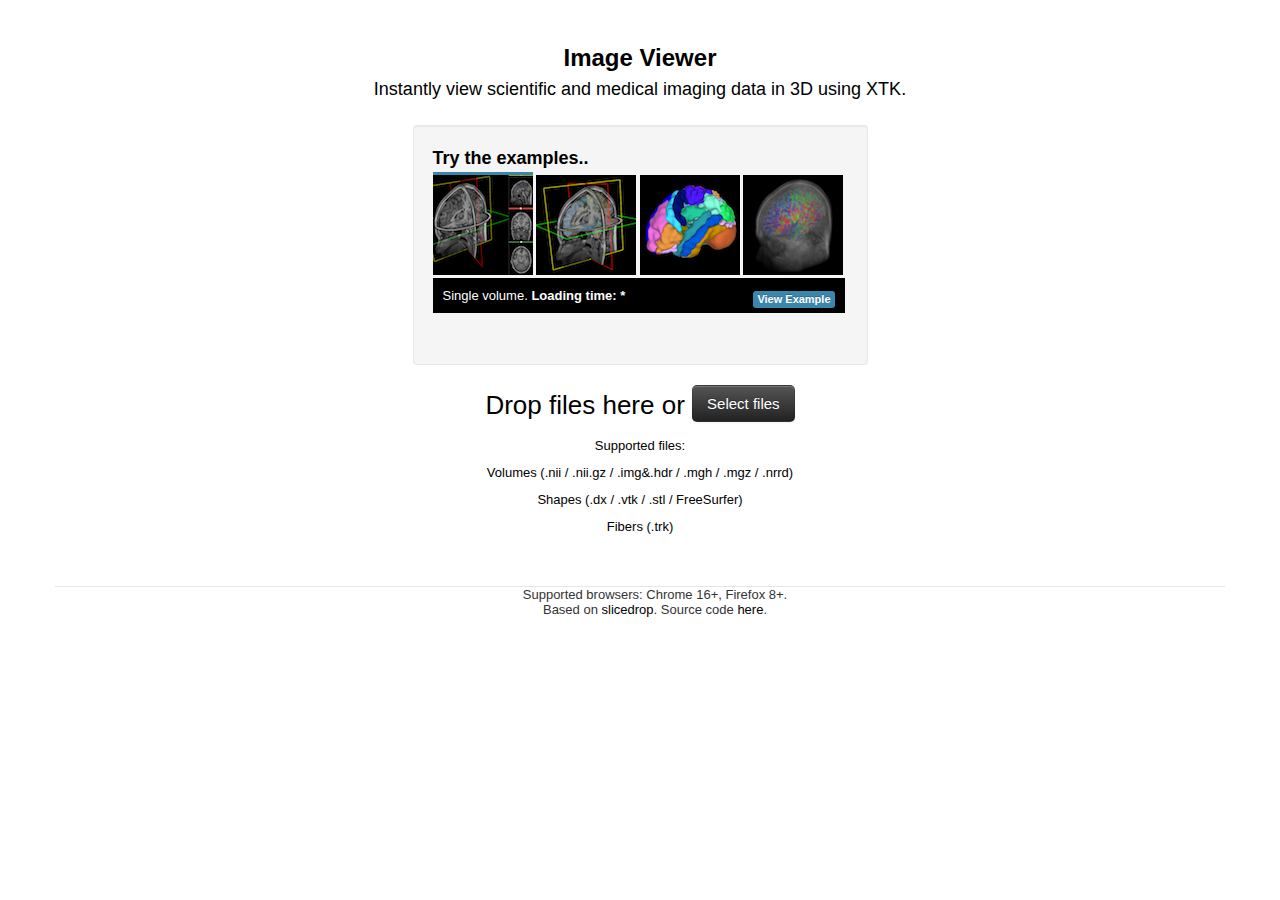
<file: viewer/index.html>
<!DOCTYPE html PUBLIC '-//W3C//DTD XHTML 1.0 Strict//EN' 'http://www.w3.org/TR/xhtml1/DTD/xhtml1-strict.dtd'>
<!-- 

/*                    
 *    The X Toolkit (XTK) is licensed under the MIT License:
 *      http://www.opensource.org/licenses/mit-license.php
 *
 * CREDITS: https://raw.github.com/xtk/X/master/LICENSE
 *
 * Thanks to Twitter Bootstrap and JQuery!!
 *
 */

 -->
<html>
<head>
<title>Image Viewer</title>
<meta http-equiv='Content-Type' content='text/html; charset=UTF-8' />

<meta name='viewport' content='width=device-width, initial-scale=1.0' />

<link href='css/bootstrap.css' rel='stylesheet' />
<link href='css/bootstrap-responsive.css' rel='stylesheet' />
<link type='text/css' rel='stylesheet' href='css/xtheme/jquery.ui.css' />
<link type='text/css' rel='stylesheet' href='css/jquery.miniColors.css' />
<link type='text/css' rel='stylesheet' href='css/jquery.sidebar.css' />
<link type='text/css' rel='stylesheet' href='css/frontpage.css' />
<link type='text/css' rel='stylesheet' href='css/viewer.css' />

<script type='text/javascript' src='js/jquery.js'></script>
<script type='text/javascript' src='js/jquery.ui.js'></script>
<script type='text/javascript' src='js/jquery.ui.slider.js'></script>
<script type='text/javascript' src='js/jquery.miniColors.js'></script>
<script type='text/javascript' src='js/jquery.filestyle.js'></script>
<script type='text/javascript' src='js/jquery.idTabs.js'></script>
<script type='text/javascript' src='js/jquery.sidebar.js'></script>
<script type='text/javascript' src='js/jquery.sidebar.volume.js'></script>
<script type='text/javascript' src='js/jquery.sidebar.mesh.js'></script>
<script type='text/javascript' src='js/jquery.sidebar.fibers.js'></script>
<script type='text/javascript' src='js/jquery.viewer.js'></script>
<script type='text/javascript' src='js/jquery.frontpage.js'></script>
<script type='text/javascript' src='js/bootstrap-modal.js'></script>
<script type='text/javascript' src='js/x.controller.js'></script>
<script type='text/javascript' src='js/x.examples.js'></script>
<script type='text/javascript' src='js/x.rendering.js'></script>
<script type='text/javascript' src='js/xtk.js'></script>

<script type="text/javascript">

  var _gaq = _gaq || [];
  _gaq.push(['_setAccount', 'UA-15474885-10']);
  _gaq.push(['_trackPageview']);

  (function() {
    var ga = document.createElement('script'); ga.type = 'text/javascript'; ga.async = true;
    ga.src = ('https:' == document.location.protocol ? 'https://ssl' : 'http://www') + '.google-analytics.com/ga.js';
    var s = document.getElementsByTagName('script')[0]; s.parentNode.insertBefore(ga, s);
  })();

</script>

</head>
<body id='body'>

	<!-- The frontpage -->
	<div id='frontpage' style=''>

		<div id='content' class='container' style=''>


			<div id='pagetitle' class='hero-unit'>
				<h2>Image Viewer</h2>
				<p>Instantly view scientific and medical imaging data in 3D using <a href="https://github.com/xtk/X#readme">XTK</a>.</p>
			</div>

			<div class='well examples'>
				<h3>Try the examples..</h3>
				<img id='egvolImage' src='gfx/vol_small.png' class='selectexample' style='cursor:pointer;' /> 
				<img id='eglabelmapImage' src='gfx/labelmap_small.png' style='cursor:pointer;'/> 
				<img id='egshapeImage' src='gfx/shape_small.png' style='cursor:pointer;'/> 
				<img id='egfibersImage' src='gfx/fibers_small.png' style='cursor:pointer;'/> 
					
				<div id='egvol'>
					Single volume. <b>Loading time: *</b> <span
						class='label label-info viewexample' id='egvollink'>View
						Example</span>
				</div>
				<div id='eglabelmap' style='display: none'>
					Volume and a colored label map. <b>Loading time: **</b> <span
						class='label label-info viewexample' id='labelmaplink'>View
						Example</span>
				</div>
				<div id='egshape' style='display: none'>
					56 shape files for 56 ROIs. <b>Loading time: **</b><span
						class='label label-info viewexample' id='egshapelink'>View
						Example</span>
				</div>
				<div id='egfibers' style='display: none'>
					Volume, a colored label map and a TrackVis file (fiber tracks).
					<br><b>Loading time: ***</b><span class='label label-info viewexample'
						id='egfiberslink'>View Example</span>
				</div>
			</div>

			<div class='dropzone'>
				<span>Drop files here or </span><input id='filebutton' type='file'
					multiple onchange='selectfiles(this.files)' style='display: none;'></input><a
					class='btn btn-inverse btn-large' style='vertical-align: super;'
					onclick='javascript:document.getElementById("filebutton").click();'>Select
					files</a> <br /> <br />
				<p>Supported files:</p>
				<p>Volumes (.nii / .nii.gz / .img&.hdr / .mgh / .mgz / .nrrd)</p>
				<p>Shapes (.dx / .vtk / .stl / FreeSurfer)</p>
				<p>Fibers (.trk)</p>
			</div>

			<div class='footer'>
				<div class='row' style='margin: auto'>
				</div>
				<div id='footnote' style='margin-left:30px'>Supported browsers: Chrome 16+, Firefox 8+.<br />
				Based on <a href='https://github.com/slicedrop/slicedrop.github.com' target='_blank'>slicedrop</a>. Source code <a href='viewer.tar.gz'>here</a>.</div>
			</div>
			
		</div>
		<!-- /container -->

	</div>

	<!-- Drop note -->
	<div id='drop-box-overlay'>
		<h1>Drop files anywhere...</h1>
	</div>
	

	<!-- The viewer -->
	<div id='viewer' style='display: none;'>
		<ul class='navigation'>
			<li id='mesh' class='navigationLi'><div class='menu'>
					<div class='pin'>
						<span class='ui-icon ui-icon-pin-s pinicon'></span>
					</div>
					<div class='tabbox idTabs' style="height:260px">
						<div class='caption'>MESH</div>

						<a class='meshtabs selected'>Mesh 1</a>
						<div id='mesh1' class='tabContent'>

							<div id='visibility-mesh'
								style='width: 140px; float: left; margin-top: 2px;'>
								<div class='menuLabel' style='margin-top: 4px; float: left;'>Show/Hide</div>
								<div id='meshvisibility' class='eye show-icon'
									style='margin-left: 6px;'></div>
							</div>

							<input type='hidden' id='meshColor' class='color-picker black'
								size='6' value='#0000ff' />

							<div class='menuLabel' style='margin-top: 4px; float: left;'>Opacity</div>
							<div id='opacity-mesh'
								style='margin-left: 10px; margin-top: 4px; float: left;'></div>
                            <!--
							<div class='menuLabel'
								style='margin-top: 4px; float: left; margin-top: 10px;'>Scalars</div>
							<div id='scalars-mesh' style='width: 160px; float: left;'>

								<select id='scalars-selector' style='margin-left: 6px'><option>Scalars
										1</option></select> <input type='hidden' class='color-picker black'
									id='scalarsMinColor' size='6' value='#00ff00' /> <input
									type='hidden' id='scalarsMaxColor' class='color-picker black'
									size='6' value='#ff0000' />
							</div>

							<div class='menuLabel' style='margin-top: 4px; float: left;'>Scalars
								Threshold</div>
							<div id='threshold-scalars'
								style='margin-left: 10px; margin-top: 4px; float: left;'></div>
								
							-->	
							
							
							
							<!-- The following part are the functionality added by LONI team 2 -->
							<div id= 'drag-function' style= 'margin-top: 20px;margin-right:10px; float:left'>
								<input id = 'drag' type="checkbox" name="Dragging" value="Drag" />     Drag
								
							</div>
							<div id= 'visual-hint' style= 'margin-top: 20px; margin-right:10px; float:left'>
								<input id = 'vhint' type="checkbox" name="vhint" value="vhint" />     Visual Hint
							</div>
							
							<div id= 'textual-hint' style= 'margin-top: 20px; margin-right:10px; float:left'>
								<input id = 'thint' type="checkbox" name="thint" value="thint" />     Textual Hint
							</div>
							
							<div id= 'end-game' style= 'margin-top: 20px; margin-right:10px;float:left'>
								<input id = 'end-game' type="button" name="end-game" value="end-game" /> 
							</div>
							
						</div>

					</div>
				</div></li>
		</ul>



		<!--  The renderers. -->

		 <div id='3d' class='threeDRenderer'></div>
		<!--
		<div id='sliceX' class='twoDRenderer' style='top: 0%;'>
			<div id='yellow_slider'></div>
		</div> 
		<div id='sliceY' class='twoDRenderer' style='top: 33.333%;'>
			<div id='red_slider'></div>
		</div>
		<div id='sliceZ' class='twoDRenderer' style='top: 66.666%;'>
			<div id='green_slider'></div>
		</div> 
		-->

		<div id='blacklogo'>
			<a href=''><img src='gfx/back.png' /></a>
		</div> 

	</div>
	
	<!-- When enter brain puzzle, enter this page first. By LONI team 2-->
	<div id='levelSelect' style = 'display: none;'>
		<div id='content' class='container' style=''>


			<div id='pagetitle' class='hero-unit'>
				<h2>Brain Puzzle</h2>
				<p>Please select a level or choose to see the sample of a brain .</p>
			</div>
			<div id='selection' class = 'container' style='font-size: 20px'>
					<input type="radio" name="level" id='easy' value="EASY">13 pieces<br><br>
					<input type="radio" name="level" id='hard' value="Hard">56 pieces<br><br>
					<input type="radio" name="level" id='custom' value="Custom">User input<br><br>	
			</div>
		</div>
	</div>
	<div id='submitFile' style = 'display: none;'>
			<div id='submitFilehere' class = 'container' style='font-size: 20px'>
				File Path: <br>
				<textarea name ="paths" id="paths" rows="10" cols="100"> </textarea>
			</div>
	</div>
	<div id='showAns' style = 'display: none;'>
			<div id='showAnswerDiv'  class = 'container' style = 'font-size: 20px'>
			<input type="checkbox" name="showAnswer" id='showAnswer' value="showAnswer">show answer<br><br>
		</div>
	</div>
		
	<div id='submitChoice' style = 'display: none;'>	
			<div id='submitChoiceHere' class = 'container' style='font-size: 20px'>
				<input type="submit" value="Submit" id='submit' style= "width: 80px; height: 60px; font-size: 20px">
			</div>
	</div>






	<div id="browser-dialog" style='display: none;' title="Incompatible Browser">
	<p>This website uses WebGL to render 3D images. Currently only Chrome and Firefox browsers are supported. Using other browsers may slow down or crash your operating system.</p>
	</div>

</body>
</html>
</file>
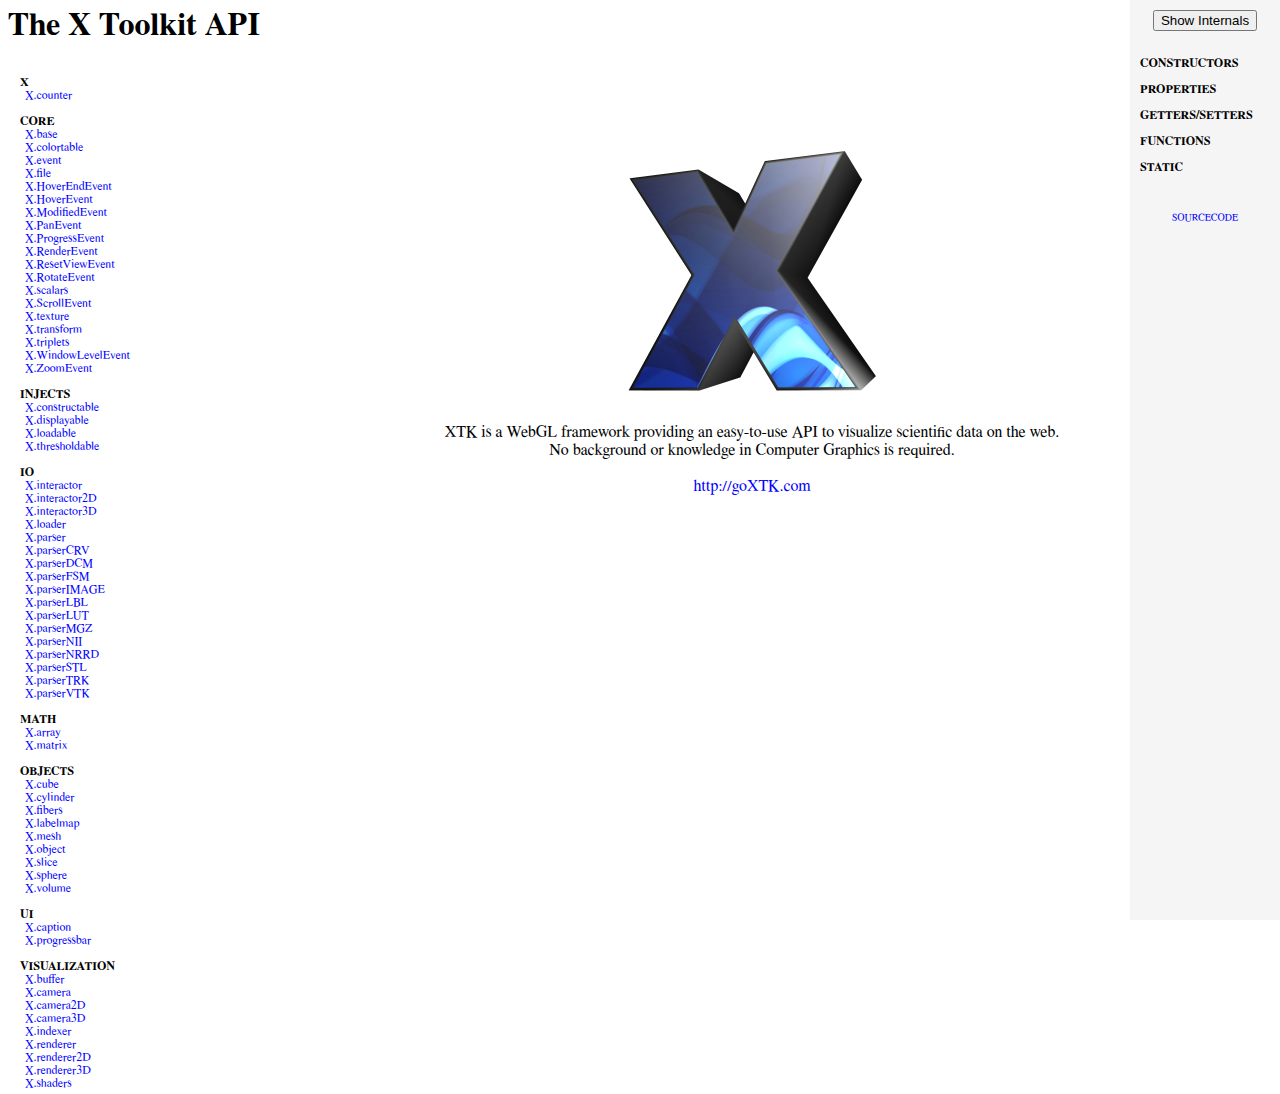
<file: modified-XTK/doc/index.html>
<html>
<head>
<title>The X Toolkit API</title>
<link href="doc.css" rel="stylesheet" type="text/css">
<script type="text/javascript" src="http://www.google.com/jsapi"></script>
<script type="text/javascript">
  google.load('visualization', '1', {packages: ['orgchart']});
</script>
<script type="text/javascript">

  // don't show internals by default
  var displayInternals = false;

  var toggleInternals = function() {
    
    // toggle the display variable
    displayInternals = !displayInternals;

    if (!document.styleSheets)
      return;
    var thecss = new Array();
    
    if (document.styleSheets[0].cssRules) thecss = document.styleSheets[0].cssRules;
    else thecss = document.styleSheets[0].rules;
    
    for (i = 0; i < thecss.length; i++) {
      
      if (thecss[i].selectorText.toLowerCase() == '.private') {
        
        if (displayInternals) {
          thecss[i].style.cssText += "display: block;";
          document.getElementById('togglBtn').innerHTML = 'Hide Internals'
        } else {
          thecss[i].style.cssText += "display: none;";
          document.getElementById('togglBtn').innerHTML = 'Show Internals'
        }
      
      } else if (thecss[i].selectorText.toLowerCase() == '.private_quicklink') {
        
        if (displayInternals) {
          thecss[i].style.cssText += "display: inline;";
        } else {
          thecss[i].style.cssText += "display: none;";
        }
        
      }
       
    }
    
  }
  
  function drawVisualization() {
    // Create and populate the data table.
    var data = google.visualization.arrayToDataTable([
     
    ]);
  
    // Create and draw the visualization.
    new google.visualization.OrgChart(document.getElementById('diagram')).
        draw(data, {allowHtml: true, size:'small', color:'#f3f3f3'});
  }
  

  google.setOnLoadCallback(drawVisualization);  
  
</script>
</head>

<body>
	<h1>The X Toolkit API</h1>
	<div class="menu"><b>X</b><br><span class="menuitem"><a href="counter.html">X.counter</a></span><br><br><b>CORE</b><br><span class="menuitem"><a href="base.html">X.base</a></span><br><span class="menuitem"><a href="colortable.html">X.colortable</a></span><br><span class="menuitem"><a href="event.html">X.event</a></span><br><span class="menuitem"><a href="file.html">X.file</a></span><br><span class="menuitem"><a href="HoverEndEvent.html">X.HoverEndEvent</a></span><br><span class="menuitem"><a href="HoverEvent.html">X.HoverEvent</a></span><br><span class="menuitem"><a href="ModifiedEvent.html">X.ModifiedEvent</a></span><br><span class="menuitem"><a href="PanEvent.html">X.PanEvent</a></span><br><span class="menuitem"><a href="ProgressEvent.html">X.ProgressEvent</a></span><br><span class="menuitem"><a href="RenderEvent.html">X.RenderEvent</a></span><br><span class="menuitem"><a href="ResetViewEvent.html">X.ResetViewEvent</a></span><br><span class="menuitem"><a href="RotateEvent.html">X.RotateEvent</a></span><br><span class="menuitem"><a href="scalars.html">X.scalars</a></span><br><span class="menuitem"><a href="ScrollEvent.html">X.ScrollEvent</a></span><br><span class="menuitem"><a href="texture.html">X.texture</a></span><br><span class="menuitem"><a href="transform.html">X.transform</a></span><br><span class="menuitem"><a href="triplets.html">X.triplets</a></span><br><span class="menuitem"><a href="WindowLevelEvent.html">X.WindowLevelEvent</a></span><br><span class="menuitem"><a href="ZoomEvent.html">X.ZoomEvent</a></span><br><br><b>INJECTS</b><br><span class="menuitem"><a href="constructable.html">X.constructable</a></span><br><span class="menuitem"><a href="displayable.html">X.displayable</a></span><br><span class="menuitem"><a href="loadable.html">X.loadable</a></span><br><span class="menuitem"><a href="thresholdable.html">X.thresholdable</a></span><br><br><b>IO</b><br><span class="menuitem"><a href="interactor.html">X.interactor</a></span><br><span class="menuitem"><a href="interactor2D.html">X.interactor2D</a></span><br><span class="menuitem"><a href="interactor3D.html">X.interactor3D</a></span><br><span class="menuitem"><a href="loader.html">X.loader</a></span><br><span class="menuitem"><a href="parser.html">X.parser</a></span><br><span class="menuitem"><a href="parserCRV.html">X.parserCRV</a></span><br><span class="menuitem"><a href="parserDCM.html">X.parserDCM</a></span><br><span class="menuitem"><a href="parserFSM.html">X.parserFSM</a></span><br><span class="menuitem"><a href="parserIMAGE.html">X.parserIMAGE</a></span><br><span class="menuitem"><a href="parserLBL.html">X.parserLBL</a></span><br><span class="menuitem"><a href="parserLUT.html">X.parserLUT</a></span><br><span class="menuitem"><a href="parserMGZ.html">X.parserMGZ</a></span><br><span class="menuitem"><a href="parserNII.html">X.parserNII</a></span><br><span class="menuitem"><a href="parserNRRD.html">X.parserNRRD</a></span><br><span class="menuitem"><a href="parserSTL.html">X.parserSTL</a></span><br><span class="menuitem"><a href="parserTRK.html">X.parserTRK</a></span><br><span class="menuitem"><a href="parserVTK.html">X.parserVTK</a></span><br><br><b>MATH</b><br><span class="menuitem"><a href="array.html">X.array</a></span><br><span class="menuitem"><a href="matrix.html">X.matrix</a></span><br><br><b>OBJECTS</b><br><span class="menuitem"><a href="cube.html">X.cube</a></span><br><span class="menuitem"><a href="cylinder.html">X.cylinder</a></span><br><span class="menuitem"><a href="fibers.html">X.fibers</a></span><br><span class="menuitem"><a href="labelmap.html">X.labelmap</a></span><br><span class="menuitem"><a href="mesh.html">X.mesh</a></span><br><span class="menuitem"><a href="object.html">X.object</a></span><br><span class="menuitem"><a href="slice.html">X.slice</a></span><br><span class="menuitem"><a href="sphere.html">X.sphere</a></span><br><span class="menuitem"><a href="volume.html">X.volume</a></span><br><br><b>UI</b><br><span class="menuitem"><a href="caption.html">X.caption</a></span><br><span class="menuitem"><a href="progressbar.html">X.progressbar</a></span><br><br><b>VISUALIZATION</b><br><span class="menuitem"><a href="buffer.html">X.buffer</a></span><br><span class="menuitem"><a href="camera.html">X.camera</a></span><br><span class="menuitem"><a href="camera2D.html">X.camera2D</a></span><br><span class="menuitem"><a href="camera3D.html">X.camera3D</a></span><br><span class="menuitem"><a href="indexer.html">X.indexer</a></span><br><span class="menuitem"><a href="renderer.html">X.renderer</a></span><br><span class="menuitem"><a href="renderer2D.html">X.renderer2D</a></span><br><span class="menuitem"><a href="renderer3D.html">X.renderer3D</a></span><br><span class="menuitem"><a href="shaders.html">X.shaders</a></span><br><br></div>
	<div id="diagram"></div>
	<div class="content">
		<h2></h2>
		<center><br><br><br><br><img src="doc.png"><br><br>XTK is a WebGL framework providing an easy-to-use API to visualize scientific data on the web.<br>No background or knowledge in Computer Graphics is required.<br><br><a href="http://goXTK.com" target="_blank">http://goXTK.com</a></center>
	</div>

  <div id="toolbox">
  <center><button id="togglBtn" type="button" onclick="javascript:toggleInternals();">Show Internals</button></center><br><br>
  <b>CONSTRUCTORS</b><br>
  <br>
  <b>PROPERTIES</b><br>
  <br>
  <b>GETTERS/SETTERS</b><br>
  <br>
  <b>FUNCTIONS</b><br>
  <br>
  <b>STATIC</b><br>
  <br><br><br>
  <center><small><a href="https://github.com/xtk/X/blob/master/" target="_blank">SOURCECODE</a><br></small></center>
  </div>	
	
	<br><br><br>
</body>

</html>
</file>
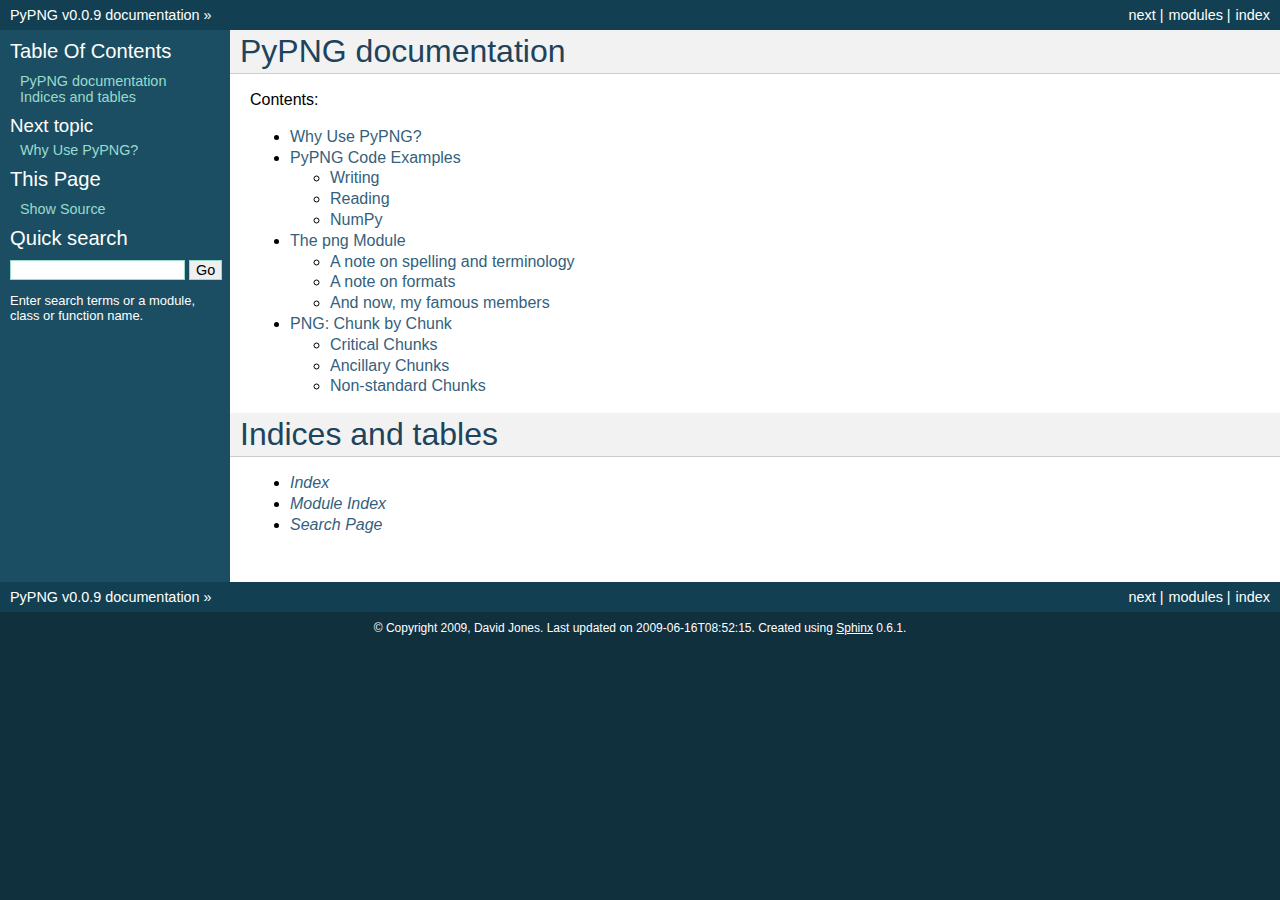
<file: modified-XTK/lib/pypng-0.0.9/html/index.html>
<!DOCTYPE html PUBLIC "-//W3C//DTD XHTML 1.0 Transitional//EN"
  "http://www.w3.org/TR/xhtml1/DTD/xhtml1-transitional.dtd">

<html xmlns="http://www.w3.org/1999/xhtml">
  <head>
    <meta http-equiv="Content-Type" content="text/html; charset=utf-8" />
    
    <title>PyPNG documentation &mdash; PyPNG v0.0.9 documentation</title>
    <link rel="stylesheet" href="_static/default.css" type="text/css" />
    <link rel="stylesheet" href="_static/pygments.css" type="text/css" />
    <script type="text/javascript">
      var DOCUMENTATION_OPTIONS = {
        URL_ROOT:    '',
        VERSION:     '0.0.9',
        COLLAPSE_MODINDEX: false,
        FILE_SUFFIX: '.html',
        HAS_SOURCE:  true
      };
    </script>
    <script type="text/javascript" src="_static/jquery.js"></script>
    <script type="text/javascript" src="_static/doctools.js"></script>
    <link rel="top" title="PyPNG v0.0.9 documentation" href="" />
    <link rel="next" title="Why Use PyPNG?" href="ca.html" /> 
  </head>
  <body>
    <div class="related">
      <h3>Navigation</h3>
      <ul>
        <li class="right" style="margin-right: 10px">
          <a href="genindex.html" title="General Index"
             accesskey="I">index</a></li>
        <li class="right" >
          <a href="modindex.html" title="Global Module Index"
             accesskey="M">modules</a> |</li>
        <li class="right" >
          <a href="ca.html" title="Why Use PyPNG?"
             accesskey="N">next</a> |</li>
        <li><a href="">PyPNG v0.0.9 documentation</a> &raquo;</li> 
      </ul>
    </div>  

    <div class="document">
      <div class="documentwrapper">
        <div class="bodywrapper">
          <div class="body">
            
  <div class="section" id="pypng-documentation">
<h1>PyPNG documentation<a class="headerlink" href="#pypng-documentation" title="Permalink to this headline">¶</a></h1>
<p>Contents:</p>
<ul>
<li class="toctree-l1"><a class="reference external" href="ca.html">Why Use PyPNG?</a></li>
<li class="toctree-l1"><a class="reference external" href="ex.html">PyPNG Code Examples</a><ul>
<li class="toctree-l2"><a class="reference external" href="ex.html#writing">Writing</a></li>
<li class="toctree-l2"><a class="reference external" href="ex.html#reading">Reading</a></li>
<li class="toctree-l2"><a class="reference external" href="ex.html#numpy">NumPy</a></li>
</ul>
</li>
<li class="toctree-l1"><a class="reference external" href="png.html">The png Module</a><ul>
<li class="toctree-l2"><a class="reference external" href="png.html#a-note-on-spelling-and-terminology">A note on spelling and terminology</a></li>
<li class="toctree-l2"><a class="reference external" href="png.html#a-note-on-formats">A note on formats</a></li>
<li class="toctree-l2"><a class="reference external" href="png.html#and-now-my-famous-members">And now, my famous members</a></li>
</ul>
</li>
<li class="toctree-l1"><a class="reference external" href="chunk.html">PNG: Chunk by Chunk</a><ul>
<li class="toctree-l2"><a class="reference external" href="chunk.html#critical-chunks">Critical Chunks</a></li>
<li class="toctree-l2"><a class="reference external" href="chunk.html#ancillary-chunks">Ancillary Chunks</a></li>
<li class="toctree-l2"><a class="reference external" href="chunk.html#non-standard-chunks">Non-standard Chunks</a></li>
</ul>
</li>
</ul>
</div>
<div class="section" id="indices-and-tables">
<h1>Indices and tables<a class="headerlink" href="#indices-and-tables" title="Permalink to this headline">¶</a></h1>
<ul class="simple">
<li><a class="reference external" href="genindex.html"><em>Index</em></a></li>
<li><a class="reference external" href="modindex.html"><em>Module Index</em></a></li>
<li><a class="reference external" href="search.html"><em>Search Page</em></a></li>
</ul>
</div>


          </div>
        </div>
      </div>
      <div class="sphinxsidebar">
        <div class="sphinxsidebarwrapper">
            <h3><a href="">Table Of Contents</a></h3>
            <ul>
<li><a class="reference external" href="">PyPNG documentation</a><ul>
</ul>
</li>
<li><a class="reference external" href="#indices-and-tables">Indices and tables</a></li>
</ul>

            <h4>Next topic</h4>
            <p class="topless"><a href="ca.html"
                                  title="next chapter">Why Use PyPNG?</a></p>
            <h3>This Page</h3>
            <ul class="this-page-menu">
              <li><a href="_sources/index.txt"
                     rel="nofollow">Show Source</a></li>
            </ul>
          <div id="searchbox" style="display: none">
            <h3>Quick search</h3>
              <form class="search" action="search.html" method="get">
                <input type="text" name="q" size="18" />
                <input type="submit" value="Go" />
                <input type="hidden" name="check_keywords" value="yes" />
                <input type="hidden" name="area" value="default" />
              </form>
              <p class="searchtip" style="font-size: 90%">
              Enter search terms or a module, class or function name.
              </p>
          </div>
          <script type="text/javascript">$('#searchbox').show(0);</script>
        </div>
      </div>
      <div class="clearer"></div>
    </div>
    <div class="related">
      <h3>Navigation</h3>
      <ul>
        <li class="right" style="margin-right: 10px">
          <a href="genindex.html" title="General Index"
             >index</a></li>
        <li class="right" >
          <a href="modindex.html" title="Global Module Index"
             >modules</a> |</li>
        <li class="right" >
          <a href="ca.html" title="Why Use PyPNG?"
             >next</a> |</li>
        <li><a href="">PyPNG v0.0.9 documentation</a> &raquo;</li> 
      </ul>
    </div>
    <div class="footer">
      &copy; Copyright 2009, David Jones.
      Last updated on 2009-06-16T08:52:15.
      Created using <a href="http://sphinx.pocoo.org/">Sphinx</a> 0.6.1.
    </div>
  </body>
</html>
</file>
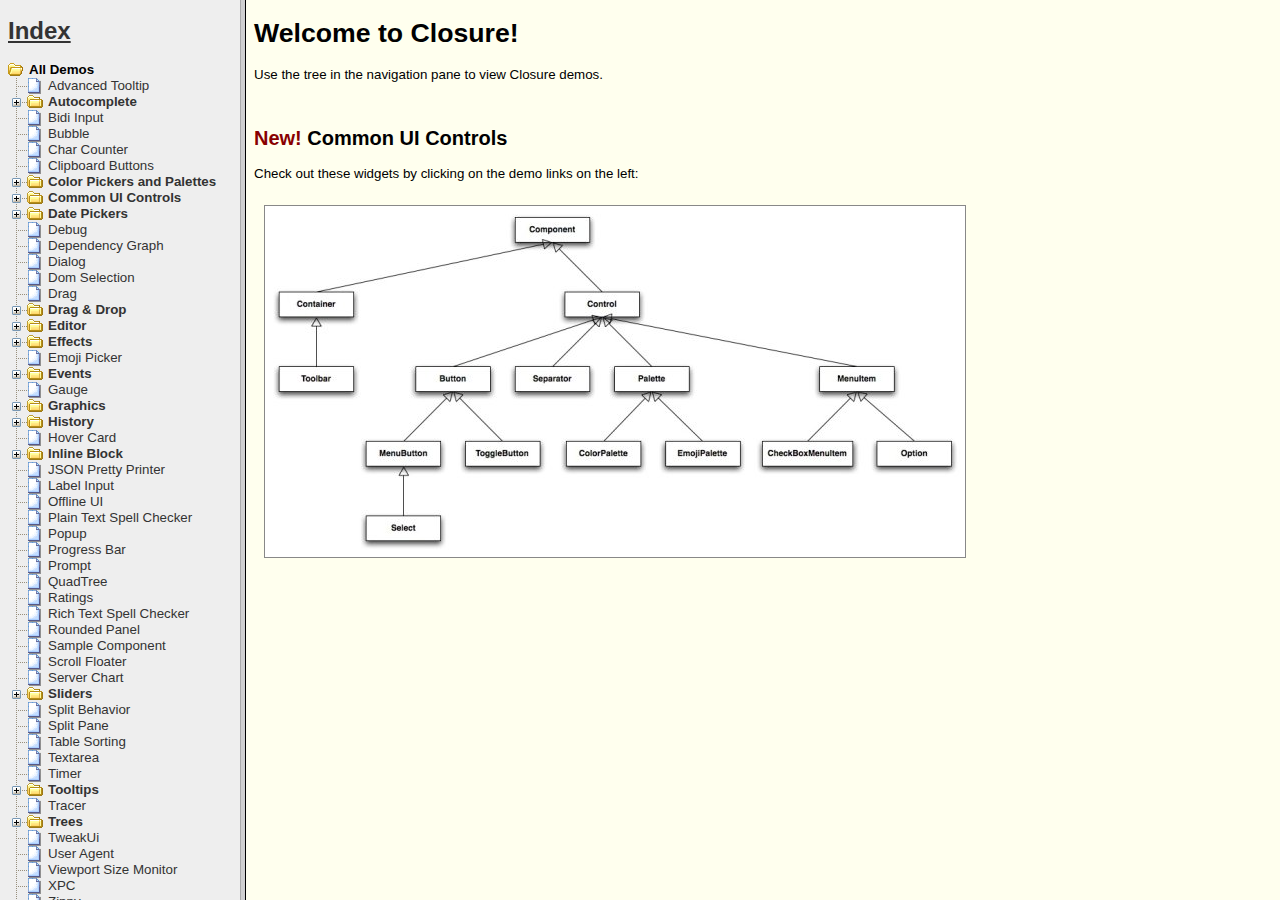
<file: modified-XTK/lib/closure-library/closure/goog/demos/index.html>
<!DOCTYPE html>
<html>
<!--
Copyright 2010 The Closure Library Authors. All Rights Reserved.

Use of this source code is governed by the Apache License, Version 2.0.
See the COPYING file for details.
-->
<head>
  <title>Closure Demos</title>
</head>
<frameset cols="240,*">
  <!-- Old school, but it works a lot better than the old page... -->
  <frame name="nav" id="nav" src="index_nav.html">
  <frame name="demo" id="demo" src="index_splash.html">
  <noframes>
    Are you kidding me?  No frames?!?
  </noframes>
</frameset>
</html>
</file>
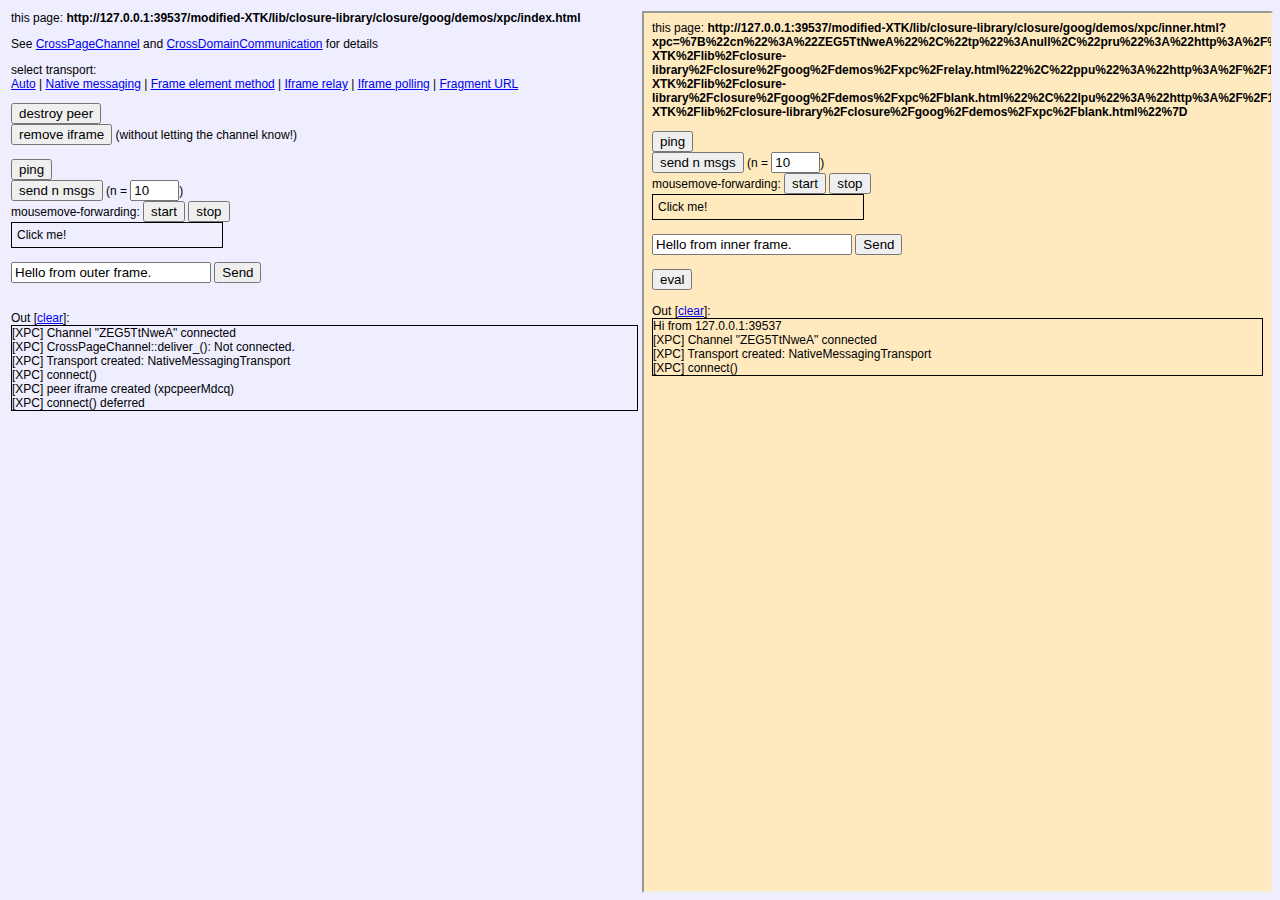
<file: modified-XTK/lib/closure-library/closure/goog/demos/xpc/index.html>
<html>
<!--
Copyright 2010 The Closure Library Authors. All Rights Reserved.

Use of this source code is governed by the Apache License, Version 2.0.
See the COPYING file for details.
-->
<head>

<script src="../../base.js"></script>
<script src="xpcdemo.js"></script>
<script>
  if (!window.location.href.match(/suppressinit/)) {
    initOuter();
  }
</script>

<style type="text/css">
body, td {
  background-color: #eeeeff;
  font-family: arial,verdana,sans-serif;
  font-size: 12px;
}
</style>
</head>
<body>


<table border=0 width="100%" height="100%"><tr><td width="50%" valign="top">


<p>
this page: <b><script type="text/javascript">document.write(location.href)</script></b>
</p>

<p>See <a href="http://wiki/Main/CrossPageChannel">CrossPageChannel</a> and
<a href="http://wiki/Main/CrossDomainCommunication">CrossDomainCommunication</a> for details</a></p>

<p>
select transport:<br/>
<a href="?">Auto</a> |
<a href="?tp=1">Native messaging</a> |
<a href="?tp=2">Frame element method</a> |
<a href="?tp=3">Iframe relay</a> |
<a href="?tp=4">Iframe polling</a> |
<!--a href="?tp=5">Flash</a-->
<a href="?tp=6">Fragment URL</a>
<p/>

<div id="inactive">
  <input type="button" onclick="xpcdemo.initOuter();" value="create peer"/><br/>
</div>

<div id="active" style="display:none";>

<input type="button" onclick="xpcdemo.teardown();" value="destroy peer"/><br/>
<input type="button" onclick="xpcdemo.peerIframe.parentNode.removeChild(xpcdemo.peerIframe);" value="remove iframe"/> (without letting the channel know!)<br/>
<br/>

<input type="button" value="ping" onclick="xpcdemo.ping();"/><br/>
<input type="button" value="send n msgs" onclick="numMsgs = parseInt(document.getElementById('num').value); xpcdemo.sendN(isNaN(numMsgs) ? 10 : numMsgs);"/>
(n = <input type="text" size=3 value=10 id="num" />)<br/>

mousemove-forwarding:
<input type="button" onclick="xpcdemo.startMousemoveForwarding();" value="start"/>
<input type="button" onclick="xpcdemo.stopMousemoveForwarding();" value="stop"/>
<div id="clickfwd" style="padding:5px; width:200px; cursor:pointer; border: 1px #000000 solid;">Click me!</div>
<br/>

<input id="msgtext" type="text" value="Hello from outer frame." style="width:200px"/>
<input type="button" value="Send" onclick="xpcdemo.channel.send('log', document.getElementById('msgtext').value);"/>

</div>

<br/><br/>
Out [<a href="#" onclick="document.getElementById('console').innerHTML = ''; return false;">clear</a>]: <br/>
<div id="console" style="border:1px #000000 solid;"></div>



</td><td width="50%" valign="top" id="iframeContainer">


</td></tr></table>



</body>
</html>
</file>
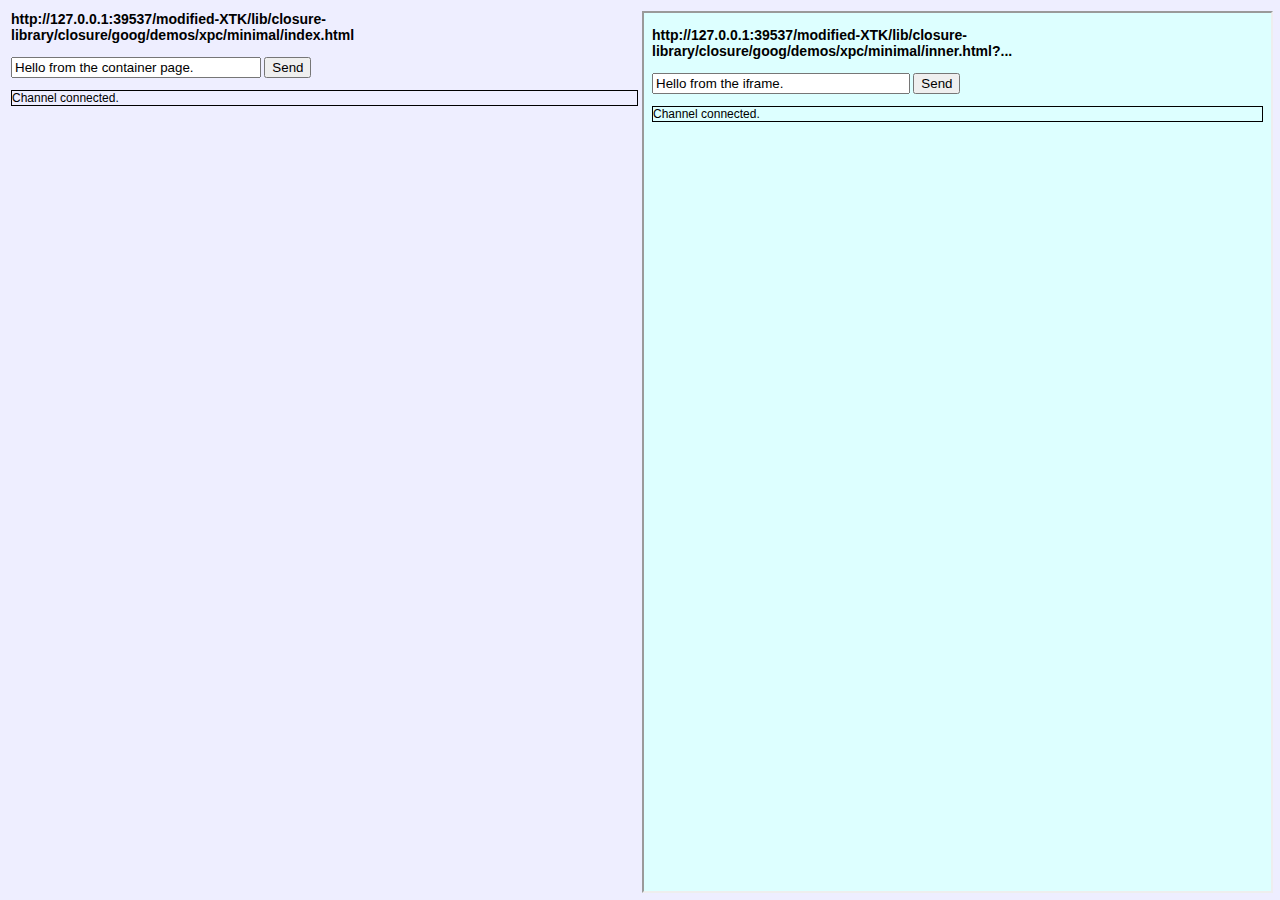
<file: modified-XTK/lib/closure-library/closure/goog/demos/xpc/minimal/index.html>
<html>
<!--
Copyright 2010 The Closure Library Authors. All Rights Reserved.

Use of this source code is governed by the Apache License, Version 2.0.
See the COPYING file for details.
-->
<head>

<script type="text/javascript" src="../../../base.js"></script>
<script type="text/javascript">

goog.require('goog.dom');
goog.require('goog.events');
goog.require('goog.net.xpc.CrossPageChannel');

</script>
<script type="text/javascript">

var channel;
var logEl;

/**
 * Writes a message to the log.
 * @param {string} msg The message text.
 */
function log(msg) {
  logEl || (logEl = goog.dom.getElement('log'));

  var msgEl = goog.dom.createDom('div');
  msgEl.innerHTML = msg;
  logEl.insertBefore(msgEl, logEl.firstChild);
}


goog.events.listen(window, 'load', function() {

  // Build the channel configuration.
  var cfg = {};

  var ownUri = new goog.Uri(window.location.href);
  var peerDomain = ownUri.getParameterValue('peerdomain') || ownUri.getDomain();
  var peerUri = ownUri.clone().setDomain(peerDomain);

  var localRelayUri = ownUri.resolve(new goog.Uri('relay.html'));
  var peerRelayUri = peerUri.resolve(new goog.Uri('relay.html'));

  var localPollUri = ownUri.resolve(new goog.Uri('blank.html'));
  var peerPollUri = peerUri.resolve(new goog.Uri('blank.html'));


  cfg[goog.net.xpc.CfgFields.LOCAL_RELAY_URI] = localRelayUri.toString();
  cfg[goog.net.xpc.CfgFields.PEER_RELAY_URI] = peerRelayUri.toString();

  cfg[goog.net.xpc.CfgFields.LOCAL_POLL_URI] = localPollUri.toString();
  cfg[goog.net.xpc.CfgFields.PEER_POLL_URI] = peerPollUri.toString();

  // Set the URI of the peer page.
  var peerUri = ownUri.resolve(
      new goog.Uri('inner.html')).setDomain(peerDomain);
  cfg[goog.net.xpc.CfgFields.PEER_URI] = peerUri;

  // Create the channel.
  channel = new goog.net.xpc.CrossPageChannel(cfg);

  // Create the peer iframe.
  channel.createPeerIframe(
      goog.dom.getElement('iframeContainer'));

  channel.registerService('log', log);

  channel.connect(function() {
    log('Channel connected.');
  });
});

</script>
<style type="text/css">
body, td {
  background-color: #eeeeff;
  font-family: arial,verdana;
  font-size: 12px;
}
</style>
</head>
<body>

<table border=0 width="100%" height="100%"><tr><td width="50%" valign="top">

<h3><script type="text/javascript">document.write(location.href.replace(/\?.*/,'?...'))</script></h3>

<p>
<input type="text" id="msgInput" value="Hello from the container page."
    style="width:250px">
<input type="button" value="Send" onclick="
    channel.send('log', goog.dom.getElement('msgInput').value)">
</p>

<div id="log" style="border: 1px #000 solid;"></div>
</td><td width="50%" valign="top" id="iframeContainer">

</td></tr></table>

</body>
</html>
</file>
<file: viewer/css/frontpage.css>
body {
	background: #fff;
	font-family: "Helvetica Neue", Helvetica, Arial, sans-serif;
	color: #000;
	padding: 0;
	height: 100%;
	margin: 0;
}

.viewerBody {
	background: #000;
	color: #fff;
  overflow: hidden !important;	
}

.footer {
	border-top: 1px solid #e5e5e5;
	margin-top: 50px;
	text-align: center;
}

#footnote { 
	color:#333; 
	font-size:small; 
}

input.matrix {
	font-size: 12px;
	padding: 2px;
}

.paddingated {
	padding-top: 10px;
	padding-left: 10px;
	font-size: 11px;
}

.marginated {
	margin-top: 10px;
	margin-left: 10px;
}

#drop-box-overlay {
	margin: 1px;
	padding: 0;
	top: 0;
	left: 0;
	width: 100%;
	min-height: 100%;
	position: fixed;
	background-color: #222222;
	display: none;
	z-index: 50;
	opacity: 0.9;
}

#drop-box-overlay h1 {
	padding: 2em;
	top: 38%;
	left: 40%;
	position: absolute;
	border: 2px solid #5e5e5e;
	background-color: #c2c2c2;
	-moz-border-radius: 4px 4px;
	-webkit-border-radius: 4px 4px;
	border-bottom-left-radius: 4px 4px;
	border-bottom-right-radius: 4px 4px;
	border-top-left-radius: 4px 4px;
	border-top-right-radius: 4px 4px;
	color: #222222;
	font-size: 150%;
	text-shadow: 1px 1px 1px #FFFFFF;
}

.dropzone {
	margin-top: 10px;
	width: 660px;
	margin-left: auto;
	margin-right: auto;
	text-align: center;
}

.dropzone span {
	font-size: 2em;
}

.thumbnails li {
	width: 200px;
}

.examples {
	top: 0px;
	right: 100px;
	width: 415px;
	height: 200px;
	margin-left: auto;
	margin-right: auto;
}

.examples div {
	background-color: #000;
	margin-right: 3px;
	color: #fff;
	padding: 10px;
}

.viewexample {
	float: right;
	margin-top: 3px;
	cursor: pointer;
}

.selectexample {
	border-top:medium solid #3A87AD;
}
</file>
<file: viewer/css/viewer.css>
#blacklogo {
	position: absolute;
	top: 10px;
	left: 10px;
}

.threeDRenderer {
	background-color: #000;
	width: 80%;
	height: 100%;
	position: absolute;
	right: 20%;
	left: 0%;
	bottom: 0%;
	top: 0%;
}

.twoDRenderer {
	border-left: thin solid #666;
	background-color: #000;
	width: 20%;
	height: 33.333%;
	position: absolute;
	right: 0%;
}


#yellow_slider {
  margin-top: 2px;
  background: yellow;
}

#red_slider {
  margin-top: 2px;
  background: red;
}

#green_slider {
  margin-top: 2px;
  background: green;
}

.xtk-progress-bar {
	position: absolute;
	top: 50%;
	left: 50%;
}
</file>
<file: modified-XTK/doc/doc.css>
.public {
	padding: 10px;
	margin-left: 220px;
	background: #F5F5FF;
	border-left: 1px solid #E5E5EE;
}

.private {
	background: #FFE0E0;
	padding: 10px;
	margin-left: 220px;
	border-left: 1px solid #E5E5EE;
	display: none;
}

.public_quicklink {
	padding: 5px;
}

.private_quicklink {
	padding: 5px;
	display: none;
}

#toolbox {
	position: fixed;
	top: 0px;
	right: 0px;
	font-size: 12px;
	width: 130px;
	background-color: whiteSmoke;
	padding: 10px;
	height: 100%;
	overflow: scroll;
}

.menu {
	float: left;
	width: 200px;
	background-color: #fff;
	height: 100%;
	padding: 12px;
	font-size: 12px;
}

.menuitem {
	padding: 5px;
}

body {
	font-family: 'Palatino Linotype', 'Book Antiqua', Palatino, FreeSerif,
		serif;
}

body a:link {
	color: blue;
	text-decoration: none;
}

body a:visited {
	color: blue;
	text-decoration: none;
}

body a:hover {
	color: red;
	text-decoration: none;
}

pre {
	font-size: 15px;
	line-height: 22px;
	color: darkslateblue;
	font-style: oblique;
}

.code {
	font-size: 15px;
	line-height: 18px;
	font-family: Menlo, Monaco, Consolas, "Lucida Console", monospace;
}

.identifier {
	font-weight: bolder;
}
</file>
<file: modified-XTK/lib/pypng-0.0.9/html/_static/default.css>
/**
 * Sphinx stylesheet -- default theme
 * ~~~~~~~~~~~~~~~~~~~~~~~~~~~~~~~~~~
 */

@import url("basic.css");

/* -- page layout ----------------------------------------------------------- */

body {
    font-family: sans-serif;
    font-size: 100%;
    background-color: #11303d;
    color: #000;
    margin: 0;
    padding: 0;
}

div.document {
    background-color: #1c4e63;
}

div.body {
    background-color: #ffffff;
    color: #000000;
    padding: 0 20px 30px 20px;
}

div.footer {
    color: #ffffff;
    width: 100%;
    padding: 9px 0 9px 0;
    text-align: center;
    font-size: 75%;
}

div.footer a {
    color: #ffffff;
    text-decoration: underline;
}

div.related {
    background-color: #133f52;
    line-height: 30px;
    color: #ffffff;
}

div.related a {
    color: #ffffff;
}

div.sphinxsidebar {
}

div.sphinxsidebar h3 {
    font-family: 'Trebuchet MS', sans-serif;
    color: #ffffff;
    font-size: 1.4em;
    font-weight: normal;
    margin: 0;
    padding: 0;
}

div.sphinxsidebar h3 a {
    color: #ffffff;
}

div.sphinxsidebar h4 {
    font-family: 'Trebuchet MS', sans-serif;
    color: #ffffff;
    font-size: 1.3em;
    font-weight: normal;
    margin: 5px 0 0 0;
    padding: 0;
}

div.sphinxsidebar p {
    color: #ffffff;
}

div.sphinxsidebar p.topless {
    margin: 5px 10px 10px 10px;
}

div.sphinxsidebar ul {
    margin: 10px;
    padding: 0;
    color: #ffffff;
}

div.sphinxsidebar a {
    color: #98dbcc;
}

div.sphinxsidebar input {
    border: 1px solid #98dbcc;
    font-family: sans-serif;
    font-size: 1em;
}

/* -- body styles ----------------------------------------------------------- */

a {
    color: #355f7c;
    text-decoration: none;
}

a:hover {
    text-decoration: underline;
}

div.body p, div.body dd, div.body li {
    text-align: justify;
    line-height: 130%;
}

div.body h1,
div.body h2,
div.body h3,
div.body h4,
div.body h5,
div.body h6 {
    font-family: 'Trebuchet MS', sans-serif;
    background-color: #f2f2f2;
    font-weight: normal;
    color: #20435c;
    border-bottom: 1px solid #ccc;
    margin: 20px -20px 10px -20px;
    padding: 3px 0 3px 10px;
}

div.body h1 { margin-top: 0; font-size: 200%; }
div.body h2 { font-size: 160%; }
div.body h3 { font-size: 140%; }
div.body h4 { font-size: 120%; }
div.body h5 { font-size: 110%; }
div.body h6 { font-size: 100%; }

a.headerlink {
    color: #c60f0f;
    font-size: 0.8em;
    padding: 0 4px 0 4px;
    text-decoration: none;
}

a.headerlink:hover {
    background-color: #c60f0f;
    color: white;
}

div.body p, div.body dd, div.body li {
    text-align: justify;
    line-height: 130%;
}

div.admonition p.admonition-title + p {
    display: inline;
}

div.note {
    background-color: #eee;
    border: 1px solid #ccc;
}

div.seealso {
    background-color: #ffc;
    border: 1px solid #ff6;
}

div.topic {
    background-color: #eee;
}

div.warning {
    background-color: #ffe4e4;
    border: 1px solid #f66;
}

p.admonition-title {
    display: inline;
}

p.admonition-title:after {
    content: ":";
}

pre {
    padding: 5px;
    background-color: #eeffcc;
    color: #333333;
    line-height: 120%;
    border: 1px solid #ac9;
    border-left: none;
    border-right: none;
}

tt {
    background-color: #ecf0f3;
    padding: 0 1px 0 1px;
    font-size: 0.95em;
}
</file>
<file: modified-XTK/lib/pypng-0.0.9/html/_static/pygments.css>
.hll { background-color: #ffffcc }
.c { color: #408090; font-style: italic } /* Comment */
.err { border: 1px solid #FF0000 } /* Error */
.k { color: #007020; font-weight: bold } /* Keyword */
.o { color: #666666 } /* Operator */
.cm { color: #408090; font-style: italic } /* Comment.Multiline */
.cp { color: #007020 } /* Comment.Preproc */
.c1 { color: #408090; font-style: italic } /* Comment.Single */
.cs { color: #408090; background-color: #fff0f0 } /* Comment.Special */
.gd { color: #A00000 } /* Generic.Deleted */
.ge { font-style: italic } /* Generic.Emph */
.gr { color: #FF0000 } /* Generic.Error */
.gh { color: #000080; font-weight: bold } /* Generic.Heading */
.gi { color: #00A000 } /* Generic.Inserted */
.go { color: #303030 } /* Generic.Output */
.gp { color: #c65d09; font-weight: bold } /* Generic.Prompt */
.gs { font-weight: bold } /* Generic.Strong */
.gu { color: #800080; font-weight: bold } /* Generic.Subheading */
.gt { color: #0040D0 } /* Generic.Traceback */
.kc { color: #007020; font-weight: bold } /* Keyword.Constant */
.kd { color: #007020; font-weight: bold } /* Keyword.Declaration */
.kn { color: #007020; font-weight: bold } /* Keyword.Namespace */
.kp { color: #007020 } /* Keyword.Pseudo */
.kr { color: #007020; font-weight: bold } /* Keyword.Reserved */
.kt { color: #902000 } /* Keyword.Type */
.m { color: #208050 } /* Literal.Number */
.s { color: #4070a0 } /* Literal.String */
.na { color: #4070a0 } /* Name.Attribute */
.nb { color: #007020 } /* Name.Builtin */
.nc { color: #0e84b5; font-weight: bold } /* Name.Class */
.no { color: #60add5 } /* Name.Constant */
.nd { color: #555555; font-weight: bold } /* Name.Decorator */
.ni { color: #d55537; font-weight: bold } /* Name.Entity */
.ne { color: #007020 } /* Name.Exception */
.nf { color: #06287e } /* Name.Function */
.nl { color: #002070; font-weight: bold } /* Name.Label */
.nn { color: #0e84b5; font-weight: bold } /* Name.Namespace */
.nt { color: #062873; font-weight: bold } /* Name.Tag */
.nv { color: #bb60d5 } /* Name.Variable */
.ow { color: #007020; font-weight: bold } /* Operator.Word */
.w { color: #bbbbbb } /* Text.Whitespace */
.mf { color: #208050 } /* Literal.Number.Float */
.mh { color: #208050 } /* Literal.Number.Hex */
.mi { color: #208050 } /* Literal.Number.Integer */
.mo { color: #208050 } /* Literal.Number.Oct */
.sb { color: #4070a0 } /* Literal.String.Backtick */
.sc { color: #4070a0 } /* Literal.String.Char */
.sd { color: #4070a0; font-style: italic } /* Literal.String.Doc */
.s2 { color: #4070a0 } /* Literal.String.Double */
.se { color: #4070a0; font-weight: bold } /* Literal.String.Escape */
.sh { color: #4070a0 } /* Literal.String.Heredoc */
.si { color: #70a0d0; font-style: italic } /* Literal.String.Interpol */
.sx { color: #c65d09 } /* Literal.String.Other */
.sr { color: #235388 } /* Literal.String.Regex */
.s1 { color: #4070a0 } /* Literal.String.Single */
.ss { color: #517918 } /* Literal.String.Symbol */
.bp { color: #007020 } /* Name.Builtin.Pseudo */
.vc { color: #bb60d5 } /* Name.Variable.Class */
.vg { color: #bb60d5 } /* Name.Variable.Global */
.vi { color: #bb60d5 } /* Name.Variable.Instance */
.il { color: #208050 } /* Literal.Number.Integer.Long */
</file>
